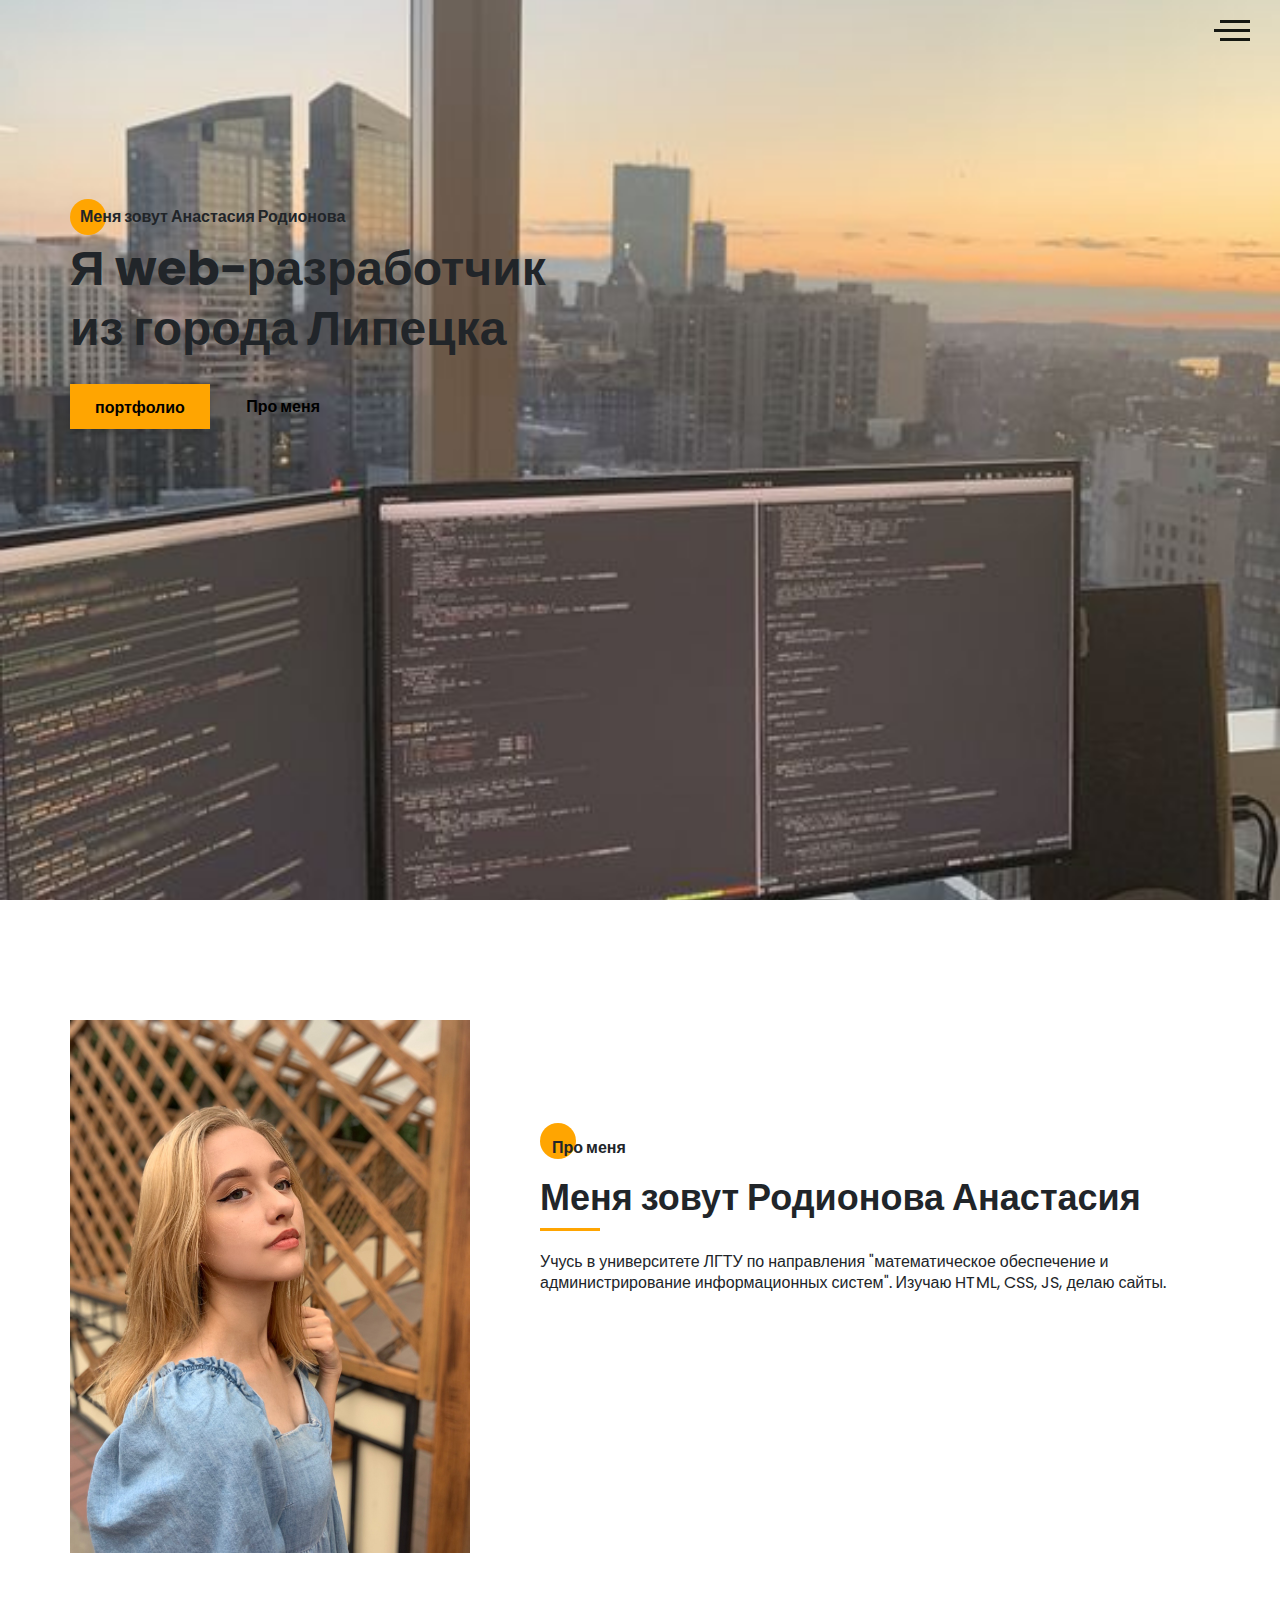
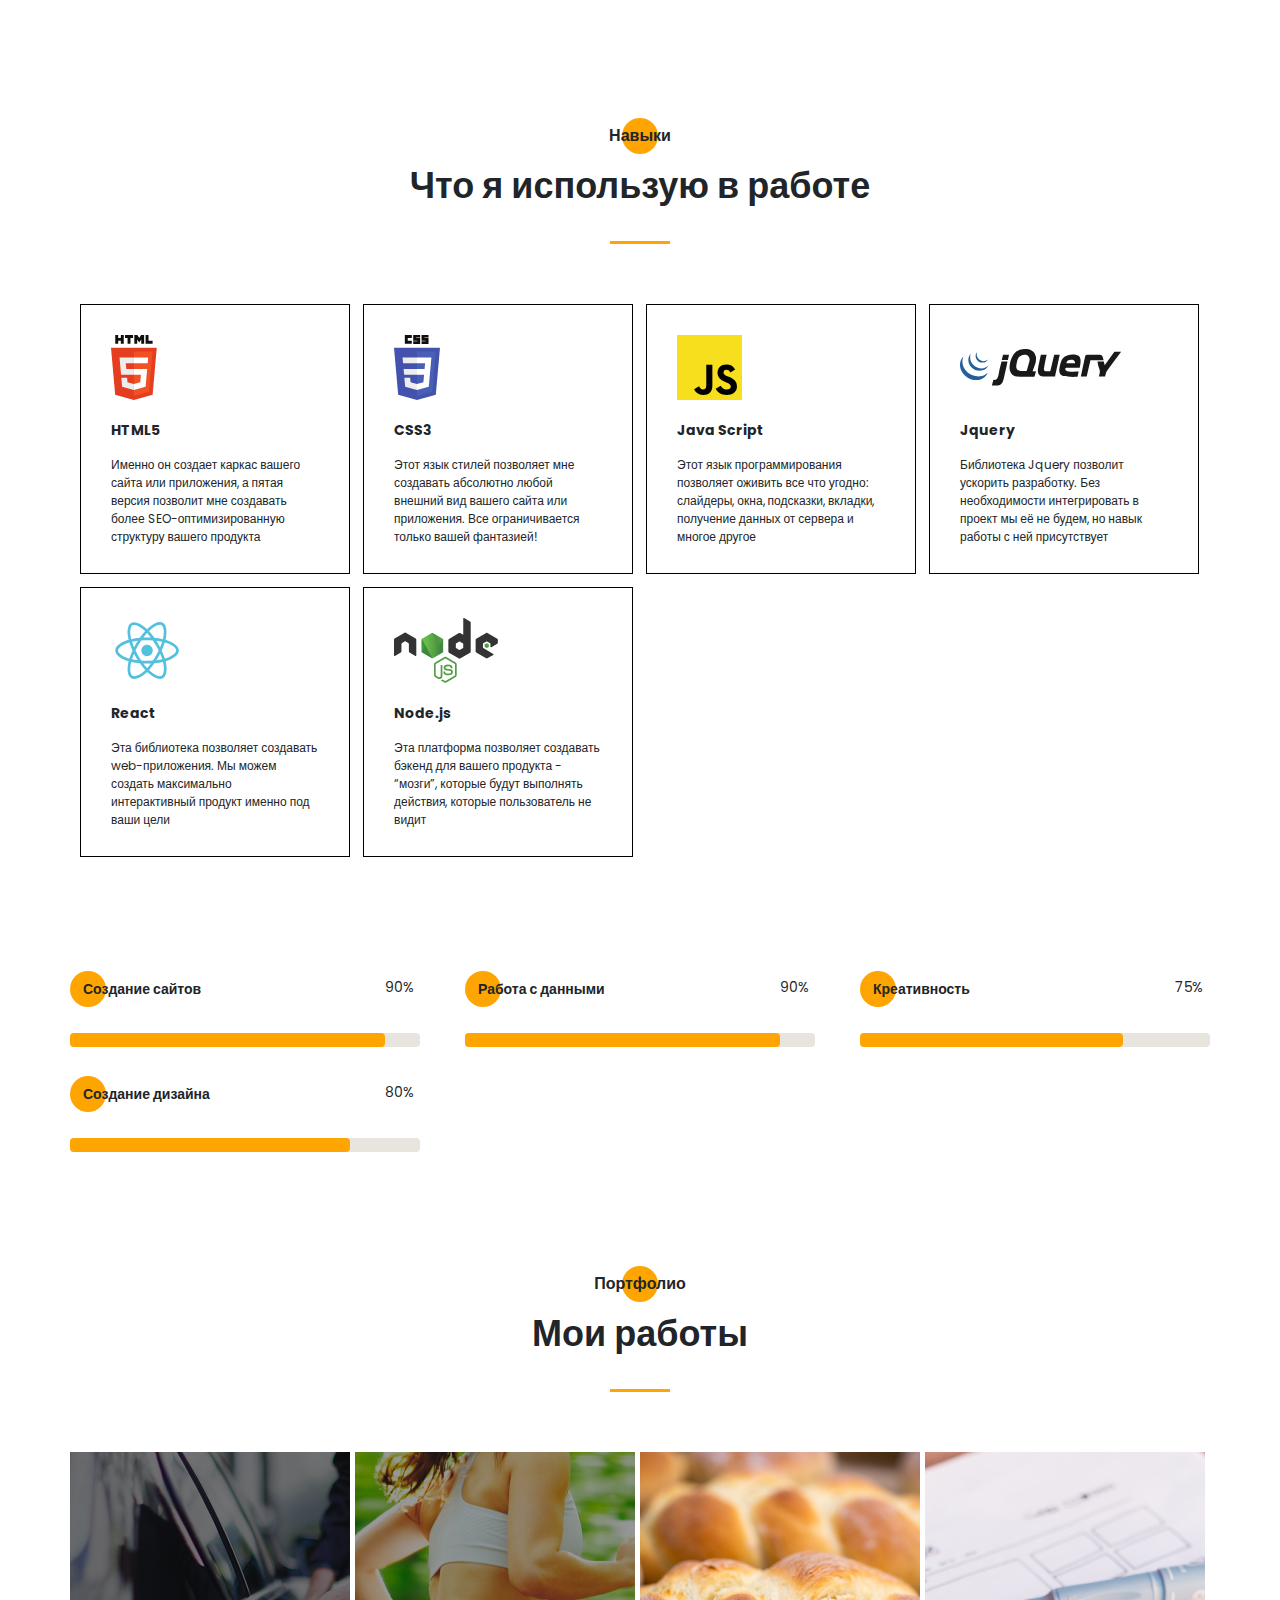
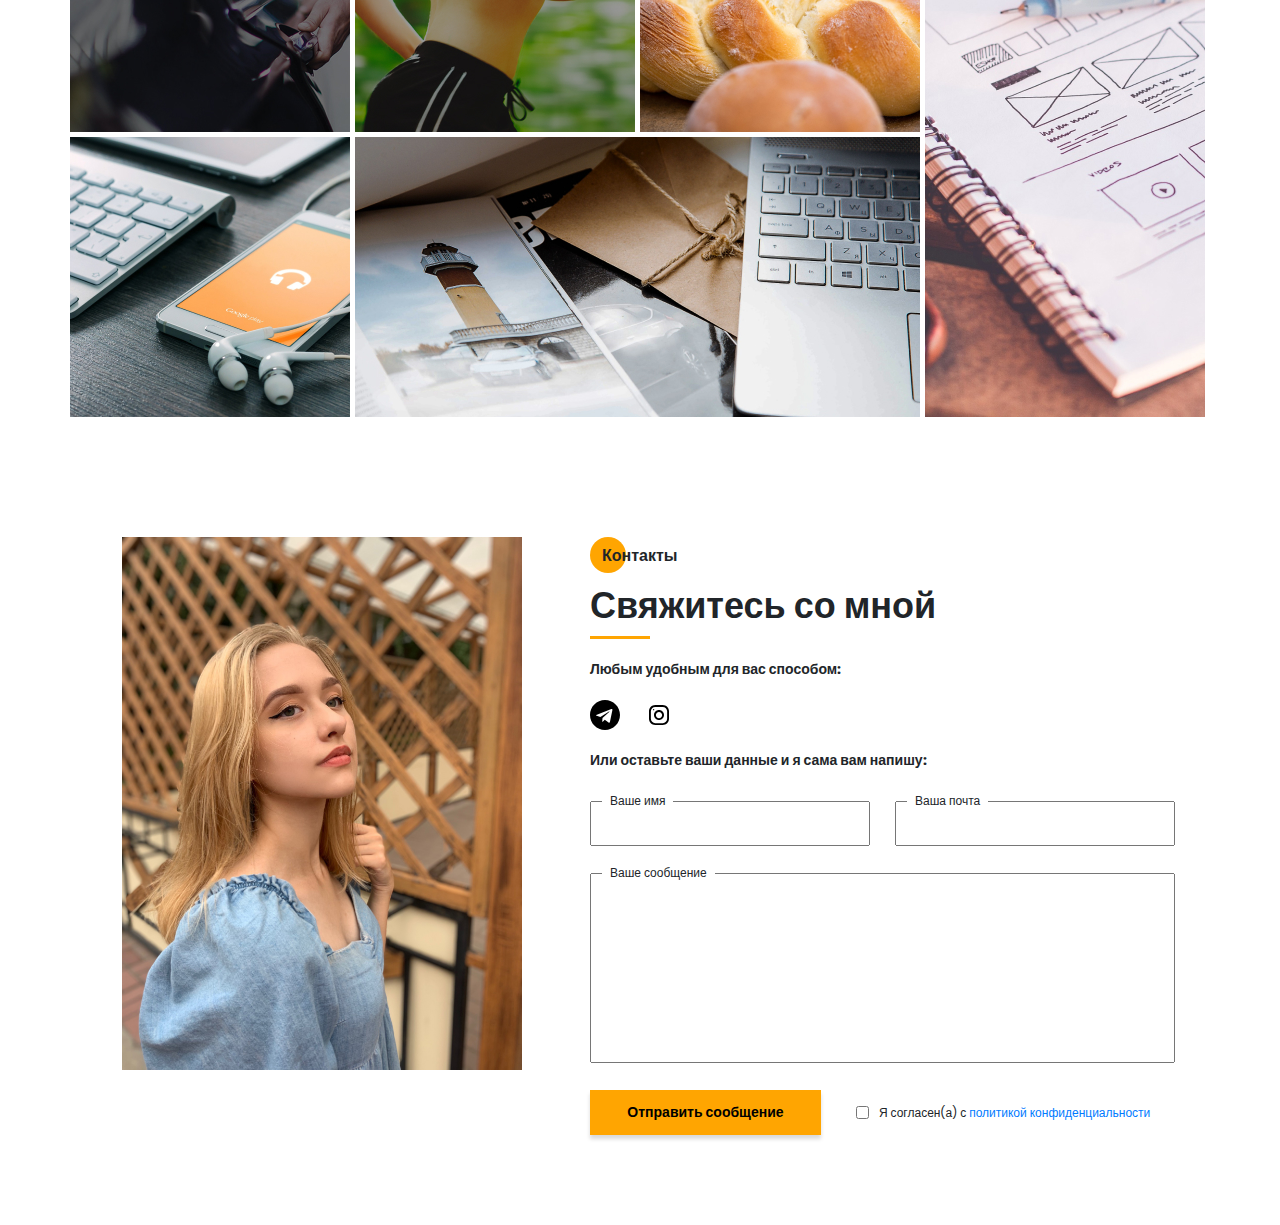
<file: src/index.html>
<!DOCTYPE html>
<html lang="ru">
<head>
    <meta charset="UTF-8">
    <meta name="viewport" content="width=device-width, initial-scale=1.0">
    <meta http-equiv="X-UA-Compatible" content="ie=edge">
    <title>Portfolio</title>
    <meta name="title" content="Мое портфолио">
    <meta name="description" content="Здесь вы сможете ознакомиться с моими работами и узнать больше обо мне">

    <!-- Open Graph / Facebook -->
    <meta property="og:type" content="website">
    <meta property="og:url" content="https://metatags.io/">
    <meta property="og:title" content="Мое портфолио">
    <meta property="og:description" content="Здесь вы сможете ознакомиться с моими работами и узнать больше обо мне">
    <meta property="og:image" content="https://metatags.io/assets/meta-tags-16a33a6a8531e519cc0936fbba0ad904e52d35f34a46c97a2c9f6f7dd7d336f2.png">

    <!-- Twitter -->
    <meta property="twitter:card" content="summary_large_image">
    <meta property="twitter:url" content="https://metatags.io/">
    <meta property="twitter:title" content="Мое портфолио">
    <meta property="twitter:description" content="Здесь вы сможете ознакомиться с моими работами и узнать больше обо мне">
    <meta property="twitter:image" content="https://metatags.io/assets/meta-tags-16a33a6a8531e519cc0936fbba0ad904e52d35f34a46c97a2c9f6f7dd7d336f2.png">

    <!-- Favicon  -->
    <link rel="apple-touch-icon" sizes="57x57" href="icons/favicon//apple-icon-57x57.png">
    <link rel="apple-touch-icon" sizes="60x60" href="icons/favicon//apple-icon-60x60.png">
    <link rel="apple-touch-icon" sizes="72x72" href="icons/favicon//apple-icon-72x72.png">
    <link rel="apple-touch-icon" sizes="76x76" href="icons/favicon//apple-icon-76x76.png">
    <link rel="apple-touch-icon" sizes="114x114" href="icons/favicon//apple-icon-114x114.png">
    <link rel="apple-touch-icon" sizes="120x120" href="icons/favicon//apple-icon-120x120.png">
    <link rel="apple-touch-icon" sizes="144x144" href="icons/favicon//apple-icon-144x144.png">
    <link rel="apple-touch-icon" sizes="152x152" href="icons/favicon//apple-icon-152x152.png">
    <link rel="apple-touch-icon" sizes="180x180" href="icons/favicon//apple-icon-180x180.png">
    <link rel="icon" type="image/png" sizes="192x192"  href="icons/favicon//android-icon-192x192.png">
    <link rel="icon" type="image/png" sizes="32x32" href="icons/favicon//favicon-32x32.png">
    <link rel="icon" type="image/png" sizes="96x96" href="icons/favicon//favicon-96x96.png">
    <link rel="icon" type="image/png" sizes="16x16" href="icons/favicon//favicon-16x16.png">
    <link rel="manifest" href="icons/favicon//manifest.json">
    <meta name="msapplication-TileColor" content="#ffffff">
    <meta name="msapplication-TileImage" content="icons/favicon//ms-icon-144x144.png">
    <meta name="theme-color" content="#ffffff">

    <link rel="stylesheet" href="css/style.min.css">
</head>
<body>
    <aside class="sidepanel">
        <!-- <a href="#" class="sidepanel__link">
            <svg width="20" height="20" viewBox="0 0 20 20" fill="none" xmlns="http://www.w3.org/2000/svg">
                <path d="M-7.46167e-07 2.92969L-1.28061e-07 17.0703C-5.74539e-08 18.6856 1.31439 20 2.92969 20L17.0703 20C18.6856 20 20 18.6856 20 17.0703L20 11.1719L12.9297 11.1719L12.9297 13.5156L9.41406 13.5156L9.41406 11.1719L7.03125 11.1719C5.09262 11.1719 3.51562 9.59488 3.51562 7.65625L3.51562 4.10156L7.03125 4.10156L7.03125 7.65625L9.41406 7.65625L9.41406 4.10156L12.9297 4.6875L12.9297 7.65625L20 7.65625L20 2.92969C20 1.31439 18.6856 -8.16774e-07 17.0703 -7.46167e-07L2.92969 -1.28061e-07C1.31439 -5.74539e-08 -8.16774e-07 1.31439 -7.46167e-07 2.92969Z" fill="black"/>
            </svg>
        </a> -->
        <a href="#" class="sidepanel__link">
            <svg width="20" height="20" viewBox="0 0 20 20" fill="none" xmlns="http://www.w3.org/2000/svg">
                <path d="M-6.01032e-07 6.25L-2.73196e-07 13.75C-1.22337e-07 17.2012 2.79875 20 6.25 20L13.75 20C17.2013 20 20 17.2012 20 13.75L20 6.25C20 2.79875 17.2012 -7.51891e-07 13.75 -6.01032e-07L6.25 -2.73196e-07C2.79875 -1.22337e-07 -7.51891e-07 2.79875 -6.01032e-07 6.25ZM13.75 1.875C16.1625 1.875 18.125 3.8375 18.125 6.25L18.125 13.75C18.125 16.1625 16.1625 18.125 13.75 18.125L6.25 18.125C3.8375 18.125 1.875 16.1625 1.875 13.75L1.875 6.25C1.875 3.8375 3.8375 1.875 6.25 1.875L13.75 1.875Z" fill="black"/>
                <path d="M5 10C5 12.7612 7.23875 15 10 15C12.7613 15 15 12.7612 15 10C15 7.23875 12.7612 5 10 5C7.23875 5 5 7.23875 5 10ZM13.125 10C13.125 11.7225 11.7225 13.125 10 13.125C8.27625 13.125 6.875 11.7225 6.875 10C6.875 8.2775 8.27625 6.875 10 6.875C11.7225 6.875 13.125 8.2775 13.125 10Z" fill="black"/>
                <path d="M5.29123 4.625C5.29123 4.25704 4.99295 3.95875 4.62499 3.95875C4.25703 3.95875 3.95874 4.25704 3.95874 4.625C3.95874 4.99296 4.25703 5.29125 4.62499 5.29125C4.99295 5.29125 5.29123 4.99296 5.29123 4.625Z" fill="black"/>
            </svg>
        </a>
        <a href="#" class="sidepanel__link">
            <svg width="19" height="20" viewBox="0 0 19 20" fill="none" xmlns="http://www.w3.org/2000/svg">
                <path d="M-4.37114e-07 9.99951C-1.95608e-07 15.5245 4.36167 19.9995 9.74107 19.9995C14.0457 19.9995 17.6962 17.1345 18.9832 13.162C19.0749 12.662 18.7734 12.4787 18.5148 12.4787C18.2835 12.4787 17.6706 12.487 16.8585 12.4912C17.4459 15.2728 15.5517 15.8595 15.5517 15.8595C14.4274 16.3145 14.1267 16.972 14.1267 16.972C13.5228 17.8778 13.5352 16.902 13.5352 16.902C13.603 15.8978 14.5389 15.3703 14.5389 15.3703C16.0283 14.4787 15.5979 13.0295 15.3493 12.4578C14.719 12.3678 14.2903 12.1103 14.0466 11.8245C13.8029 14.0453 12.9652 16.3795 9.23304 16.3795C8.16988 16.3795 7.30085 15.992 6.61933 15.3503C6.37316 15.4628 5.3827 15.8003 4.04116 15.2628C4.04116 15.2628 3.78012 14.4253 5.03988 12.5128C4.82345 11.7128 4.71606 10.8628 4.7111 10.0128C4.71606 9.16284 4.82345 8.31285 5.03988 7.51284C3.78012 5.61285 4.04116 4.77535 4.04116 4.77535C5.3827 4.23785 6.37316 4.57534 6.61933 4.67535C7.30085 4.03785 8.16988 3.65035 9.23304 3.65035C12.9752 3.65035 13.7987 5.98784 14.0383 8.21284C14.3307 7.86284 14.928 7.53784 15.8408 7.53784C17.1444 7.53784 18.1918 7.55034 18.5082 7.55034C18.7635 7.55034 19.0683 7.37534 18.9708 6.86284C17.692 2.86201 14.0391 -0.000488895 9.74107 -0.000488707C4.36167 -0.000488472 -6.7851e-07 4.47701 -4.37114e-07 9.99951Z" fill="#212121"/>
            </svg>
        </a>
        <div class="sidepanel__divider"></div>
        <div class="sidepanel__text"><span>Социальные сети</span></div>
    </aside>

    <div class="menu">
        <div class="menu__block">
            <div class="menu__close">
                <svg width="29" height="30" viewBox="0 0 29 30" fill="none" xmlns="http://www.w3.org/2000/svg">
                    <path d="M17.1568 14.5231L28.4489 3.23075C29.1837 2.49623 29.1837 1.30861 28.4489 0.574085C27.7144 -0.160437 26.5267 -0.160437 25.7922 0.574085L14.4998 11.8665L3.20781 0.574085C2.47295 -0.160437 1.28567 -0.160437 0.551149 0.574085C-0.183716 1.30861 -0.183716 2.49623 0.551149 3.23075L11.8432 14.5231L0.551149 25.8155C-0.183716 26.55 -0.183716 27.7376 0.551149 28.4721C0.917206 28.8385 1.39852 29.0226 1.87948 29.0226C2.36045 29.0226 2.84141 28.8385 3.20781 28.4721L14.4998 17.1798L25.7922 28.4721C26.1586 28.8385 26.6396 29.0226 27.1205 29.0226C27.6015 29.0226 28.0825 28.8385 28.4489 28.4721C29.1837 27.7376 29.1837 26.55 28.4489 25.8155L17.1568 14.5231Z" fill="black"/>
                </svg>
            </div>

            <nav>
                <ul class="menu__list">
                    <li class="menu__link"><a href="#about">Про меня</a></li>
                    <li class="menu__link"><a href="#skills">Мои навыки</a></li>
                    <li class="menu__link"><a href="#portfolio">Мои работы</a></li>
                    <li class="menu__link"><a href="#contacts">Контакты</a></li>
                </ul>
            </nav>

            <div class="menu__social">
                <a href="#">
                    <svg width="20" height="19" viewBox="0 0 20 19" fill="none" xmlns="http://www.w3.org/2000/svg">
                        <path d="M10 0C4.475 0 0 4.36167 0 9.74107C0 14.0457 2.865 17.6962 6.8375 18.9832C7.3375 19.0749 7.52083 18.7734 7.52083 18.5148C7.52083 18.2835 7.5125 17.6706 7.50833 16.8585C4.72667 17.4459 4.14 15.5517 4.14 15.5517C3.685 14.4274 3.0275 14.1267 3.0275 14.1267C2.12167 13.5228 3.0975 13.5352 3.0975 13.5352C4.10167 13.603 4.62917 14.5389 4.62917 14.5389C5.52083 16.0283 6.97 15.5979 7.54167 15.3493C7.63167 14.719 7.88917 14.2903 8.175 14.0466C5.95417 13.8029 3.62 12.9652 3.62 9.23304C3.62 8.16988 4.0075 7.30085 4.64917 6.61934C4.53667 6.37317 4.19917 5.3827 4.73667 4.04116C4.73667 4.04116 5.57417 3.78012 7.48667 5.03988C8.28667 4.82345 9.13667 4.71606 9.98667 4.7111C10.8367 4.71606 11.6867 4.82345 12.4867 5.03988C14.3867 3.78012 15.2242 4.04116 15.2242 4.04116C15.7617 5.3827 15.4242 6.37317 15.3242 6.61934C15.9617 7.30085 16.3492 8.16988 16.3492 9.23304C16.3492 12.9752 14.0117 13.7987 11.7867 14.0383C12.1367 14.3307 12.4617 14.928 12.4617 15.8408C12.4617 17.1444 12.4492 18.1918 12.4492 18.5082C12.4492 18.7635 12.6242 19.0683 13.1367 18.9708C17.1375 17.692 20 14.0391 20 9.74107C20 4.36167 15.5225 0 10 0Z" fill="#212121"/>
                    </svg>                        
                </a>
                <a href="#">
                    <svg width="20" height="20" viewBox="0 0 20 20" fill="none" xmlns="http://www.w3.org/2000/svg">
                        <path d="M13.7495 0L6.24951 0C2.79826 0 -0.000488281 2.79875 -0.000488281 6.25L-0.000488281 13.75C-0.000488281 17.2013 2.79826 20 6.24951 20L13.7495 20C17.2008 20 19.9995 17.2013 19.9995 13.75L19.9995 6.25C19.9995 2.79875 17.2008 0 13.7495 0ZM18.1245 13.75C18.1245 16.1625 16.162 18.125 13.7495 18.125L6.24951 18.125C3.83701 18.125 1.87451 16.1625 1.87451 13.75L1.87451 6.25C1.87451 3.8375 3.83701 1.875 6.24951 1.875L13.7495 1.875C16.162 1.875 18.1245 3.8375 18.1245 6.25L18.1245 13.75Z" fill="black"/>
                        <path d="M9.99951 5C7.23826 5 4.99951 7.23875 4.99951 10C4.99951 12.7613 7.23826 15 9.99951 15C12.7608 15 14.9995 12.7613 14.9995 10C14.9995 7.23875 12.7608 5 9.99951 5ZM9.99951 13.125C8.27701 13.125 6.87451 11.7225 6.87451 10C6.87451 8.27625 8.27701 6.875 9.99951 6.875C11.722 6.875 13.1245 8.27625 13.1245 10C13.1245 11.7225 11.722 13.125 9.99951 13.125Z" fill="black"/>
                        <path d="M15.3745 5.29123C15.7425 5.29123 16.0408 4.99295 16.0408 4.62499C16.0408 4.25703 15.7425 3.95874 15.3745 3.95874C15.0065 3.95874 14.7083 4.25703 14.7083 4.62499C14.7083 4.99295 15.0065 5.29123 15.3745 5.29123Z" fill="black"/>
                    </svg>
                </a>
                <!-- <a href="#">
                    <svg width="20" height="20" viewBox="0 0 20 20" fill="none" xmlns="http://www.w3.org/2000/svg">
                        <path d="M17.0698 0L2.9292 0C1.3139 0 -0.000488281 1.31439 -0.000488281 2.92969L-0.000488281 17.0703C-0.000488281 18.6856 1.3139 20 2.9292 20L8.82764 20L8.82764 12.9297L6.48389 12.9297L6.48389 9.41406L8.82764 9.41406L8.82764 7.03125C8.82764 5.09262 10.4046 3.51563 12.3433 3.51563L15.8979 3.51563L15.8979 7.03125L12.3433 7.03125L12.3433 9.41406L15.8979 9.41406L15.312 12.9297L12.3433 12.9297L12.3433 20L17.0698 20C18.6851 20 19.9995 18.6856 19.9995 17.0703L19.9995 2.92969C19.9995 1.31439 18.6851 0 17.0698 0Z" fill="black"/>
                    </svg>
                </a> -->
            </div>
        </div>
        <div class="menu__overlay"></div>
    </div>

    <section class="promo">
        <div class="hamburger">
            <span></span>
            <span class="long"></span>
            <span></span>
        </div>
        <div class="container">
            <div class="title title_fz16 promo__subtitle">Меня зовут Анастасия Родионова</div>
            <h1 class="title title_fz48 promo__title">Я web-разработчик из города Липецка</h1>
            <div class="promo__btns">
                <a href="#portfolio" class="promo__link btn">портфолио</a>
                <a href="#about" class="promo__link">Про меня</a>
            </div>
        </div>
    </section>

    <section class="about" id="about">
        <div class="container">
            <div class="about__wrapper"> 
                <div class="about__photo">
                    <picture>
                        <source media="(max-width:768px)" srcset="img/foto.jpg">
                        <source media="(min-width:769px)" srcset="img/foto.jpg">
                        <img src="img/foto.jpg" alt="test">
                    </picture>
                    <!-- <img src="img/main_photo.jpg" alt="photo"> -->
                </div>
                <div class="about__descr">
                    <h2 class="title title_fz16 about__title">Про меня</h2>
                    <div class="title title_fz36 about__subtitle">Меня зовут Родионова Анастасия</div>
                    <div class="divider"></div>
                    <p class="about__text"> Учусь в университете ЛГТУ по направления "математическое обеспечение и администрирование информационных систем". Изучаю HTML, CSS, JS, делаю сайты.</p>
                </div>
            </div>
        </div>
    </section>


    <section class="skills" id="skills">
        <div class="container">
            <h2 class="title title_fz16 skills__title">Навыки</h2>
            <div class="title title_fz36 skills__subtitle">Что я использую в работе</div>
            <div class="divider"></div>

            <div class="skills__items">
                <div class="skills__item">
                    <div class="skills__item-img">
                        <img src="icons/skills/html5.svg" alt="html5">
                    </div>
                    <h3 class="title title_fz14">HTML5</h3>
                    <p>Именно он создает каркас вашего сайта или приложения, а пятая версия позволит мне создавать более SEO-оптимизированную структуру вашего продукта</p>
                </div>
                <div class="skills__item">
                    <div class="skills__item-img">
                        <img src="icons/skills/css3.svg" alt="css3">
                    </div>
                    <h3 class="title title_fz14">CSS3</h3>
                    <p>Этот язык стилей позволяет мне создавать абсолютно любой внешний вид вашего сайта или приложения. Все ограничивается только вашей фантазией!</p>
                </div>
                <div class="skills__item">
                    <div class="skills__item-img">
                        <img src="icons/skills/js.svg" alt="java script">
                    </div>
                    <h3 class="title title_fz14">Java Script</h3>
                    <p>Этот язык программирования позволяет оживить все что угодно: слайдеры, окна, подсказки, вкладки, получение данных от сервера и многое другое</p>
                </div>
                <div class="skills__item">
                    <div class="skills__item-img">
                        <img src="icons/skills/jquery.svg" alt="Jquery">
                    </div>
                    <h3 class="title title_fz14">Jquery</h3>
                    <p>Библиотека Jquery позволит ускорить разработку. Без необходимости интегрировать в проект мы её не будем, но навык работы с ней присутствует</p>
                </div>
                <div class="skills__item">
                    <div class="skills__item-img">
                        <img src="icons/skills/react.svg" alt="React">
                    </div>
                    <h3 class="title title_fz14">React</h3>
                    <p>Эта библиотека позволяет создавать web-приложения. Мы можем создать максимально интерактивный продукт именно под ваши цели</p>
                </div>
                <div class="skills__item">
                    <div class="skills__item-img">
                        <img src="icons/skills/node.js.svg" alt="Node.js">
                    </div>
                    <h3 class="title title_fz14">Node.js</h3>
                    <p>Эта платформа позволяет создавать бэкенд для вашего продукта - “мозги”, которые будут выполнять действия, которые пользователь не видит</p>
                </div>
            </div>

            <div class="skills__ratings">
                <div class="skills__ratings-item">
                    <div class="title title_fz14 skills__ratings-title">Создание сайтов</div>
                    <div class="skills__ratings-counter">90%</div>
                    <div class="skills__ratings-line">
                        <span></span>
                    </div>
                </div>
                <div class="skills__ratings-item">
                    <div class="title title_fz14 skills__ratings-title">Работа с данными</div>
                    <div class="skills__ratings-counter">90%</div>
                    <div class="skills__ratings-line">
                        <span></span>
                    </div>
                </div>
                <div class="skills__ratings-item">
                    <div class="title title_fz14 skills__ratings-title">Креативность</div>
                    <div class="skills__ratings-counter">75%</div>
                    <div class="skills__ratings-line">
                        <span></span>
                    </div>
                </div>
                <div class="skills__ratings-item">
                    <div class="title title_fz14 skills__ratings-title">Создание дизайна</div>
                    <div class="skills__ratings-counter">80%</div>
                    <div class="skills__ratings-line">
                        <span></span>
                    </div>
                </div>
            </div>
        </div>
    </section>

    <section class="portfolio" id="portfolio">
        <div class="container">
            <h2 class="title title_fz16 title__section-title">Портфолио</h2>
            <div class="title title_fz36 title__section-subtitle">Мои работы</div>
            <div class="divider"></div>

            <div class="portfolio__wrapper">
                <a href="#" class="portfolio__item">
                    <img src="img/works/uber.jpg" alt="uber">
                </a>
                <a href="#" class="portfolio__item">
                    <img src="img/works/pulse.jpg" alt="pulse">
                </a>
                <a href="#" class="portfolio__item">
                    <img src="img/works/bread.jpg" alt="test">
                </a>
                <a href="#" class="portfolio__item vertical">
                    <picture>
                        <source media="(max-width:1200px)" srcset="img/works/plans-min.png">
                        <source media="(min-width:1201px)" srcset="img/works/plans.jpg">
                        <img src="img/works/plans.jpg" alt="test">
                    </picture>
                    <!-- <img src="img/works/plans.jpg" alt="test"> -->
                </a>
                <a href="#" class="portfolio__item">
                    <img src="img/works/ipad.jpg" alt="test">
                </a>
                <a href="#" class="portfolio__item horizonal">
                    <picture>
                        <source media="(max-width:1200px)" srcset="img/works/mac-min.png">
                        <source media="(min-width:1201px)" srcset="img/works/mac.jpg">
                        <img src="img/works/mac.jpg" alt="test">
                    </picture>
                    <!-- <img src="img/works/mac.jpg" alt="test"> -->
                </a>
            </div>
        </div>
    </section>

    <!-- <section class="price">
        <div class="container">
            <h2 class="title title_fz16 title__section-title">Прайс-лист</h2>
            <div class="divider"></div>
    
            <div class="price__wrapper">
                <div class="price__item">
                    <div class="price__type">Landing-page</div>
                    <div class="price__count">от 8000 руб.</div>
                    <div class="price__descr">
                        Одностраничный сайт для презентации услуг/товаров/...
                    </div>
                </div>
                <div class="price__item">
                    <div class="price__type">Web-приложение</div>
                    <div class="price__count">от 28000 руб.</div>
                    <div class="price__descr">
                        Приложение внутри браузера для лучшего комфорта
                    </div>
                </div>
                <div class="price__item">
                    <div class="price__type">Корпоративный сайт</div>
                    <div class="price__count">от 20000 руб.</div>
                    <div class="price__descr">
                        Сайт для вашего бизнеса или компании
                    </div>
                </div>
                <div class="price__item">
                    <div class="price__type">Android/IOS Приложение</div>
                    <div class="price__count">от 25000 руб.</div>
                    <div class="price__descr">
                        Приложение для смартфона любой ОС
                    </div>
                </div>
                <div class="price__item">
                    <div class="price__type">Интернет-магазин</div>
                    <div class="price__count">от 30000 руб.</div>
                    <div class="price__descr">
                        Инструмент для ваших продаж в сети
                    </div>
                </div>
                <div class="price__item">
                    <div class="price__type">Дизайн</div>
                    <div class="price__count">Индивидуально</div>
                    <div class="price__descr">
                        Создам дизайн для вашего сайта/приложения...
                    </div>
                </div>
            </div>
        </div>
    </section> -->

    <section class="contacts" id="contacts">
        <div class="container">
            <div class="contacts__wrapper">
                <div class="contacts__photo">
                    <img src="img/foto.jpg" alt="photo">
                </div>
                <div class="contacts__descr">
                    <h2 class="title title_fz16 contacts__title">Контакты</h2>
                    <div class="title title_fz36 contacts__subtitle">Свяжитесь со мной</div>
                    <div class="divider"></div>

                    <div class="title title_fz14 contacts__text">
                        Любым удобным для вас способом:
                    </div>
                    <div class="contacts__social">
                        <!-- <a href="#" class="contacts__link">
                            <svg width="20" height="20" viewBox="0 0 20 20" fill="none" xmlns="http://www.w3.org/2000/svg">
                                <path d="M17.0698 0L2.9292 0C1.3139 0 -0.000488281 1.31439 -0.000488281 2.92969L-0.000488281 17.0703C-0.000488281 18.6856 1.3139 20 2.9292 20L8.82764 20L8.82764 12.9297L6.48389 12.9297L6.48389 9.41406L8.82764 9.41406L8.82764 7.03125C8.82764 5.09262 10.4046 3.51563 12.3433 3.51563L15.8979 3.51563L15.8979 7.03125L12.3433 7.03125L12.3433 9.41406L15.8979 9.41406L15.312 12.9297L12.3433 12.9297L12.3433 20L17.0698 20C18.6851 20 19.9995 18.6856 19.9995 17.0703L19.9995 2.92969C19.9995 1.31439 18.6851 0 17.0698 0Z" fill="black"/>
                            </svg>
                        </a> -->
                        <a href="#" class="contacts__link">
                            <img src="icons/social/telegram.svg" alt="telegram">
                        </a>
                        <a href="#" class="contacts__link">
                            <img src="icons/social/instagram.svg" alt="instagram">
                        </a>
                    </div>
                    <div class="title title_fz14 contacts__text">
                        Или оставьте ваши данные и я сама вам напишу:
                    </div>

                    <form action="#" class="contacts__form">
                        <div class="contacts__input">
                            <input required name="name" id="name" type="text">
                            <label for="name">Ваше имя</label>
                        </div>
                        <div class="contacts__input">
                            <input required name="email" id="email" type="email">
                            <label for="email">Ваша почта</label>
                        </div>

                        <div class="contacts__textarea">
                            <textarea name="text" id="text"></textarea>
                            <label for="text">Ваше сообщение</label>
                        </div>
                        <div class="contacts__triggers">
                            <button class="contacts__btn btn">Отправить сообщение</button>
                            <div class="contacts__policy">
                                <input required type="checkbox">
                                <span>Я согласен(а) с <a href="/policy.html">политикой конфиденциальности</a></span>
                            </div>
                        </div>
                    </form>
                </div>
            </div>
        </div>
    </section>

    <script src="js/script.js"></script>
</body>
</html>
</file>
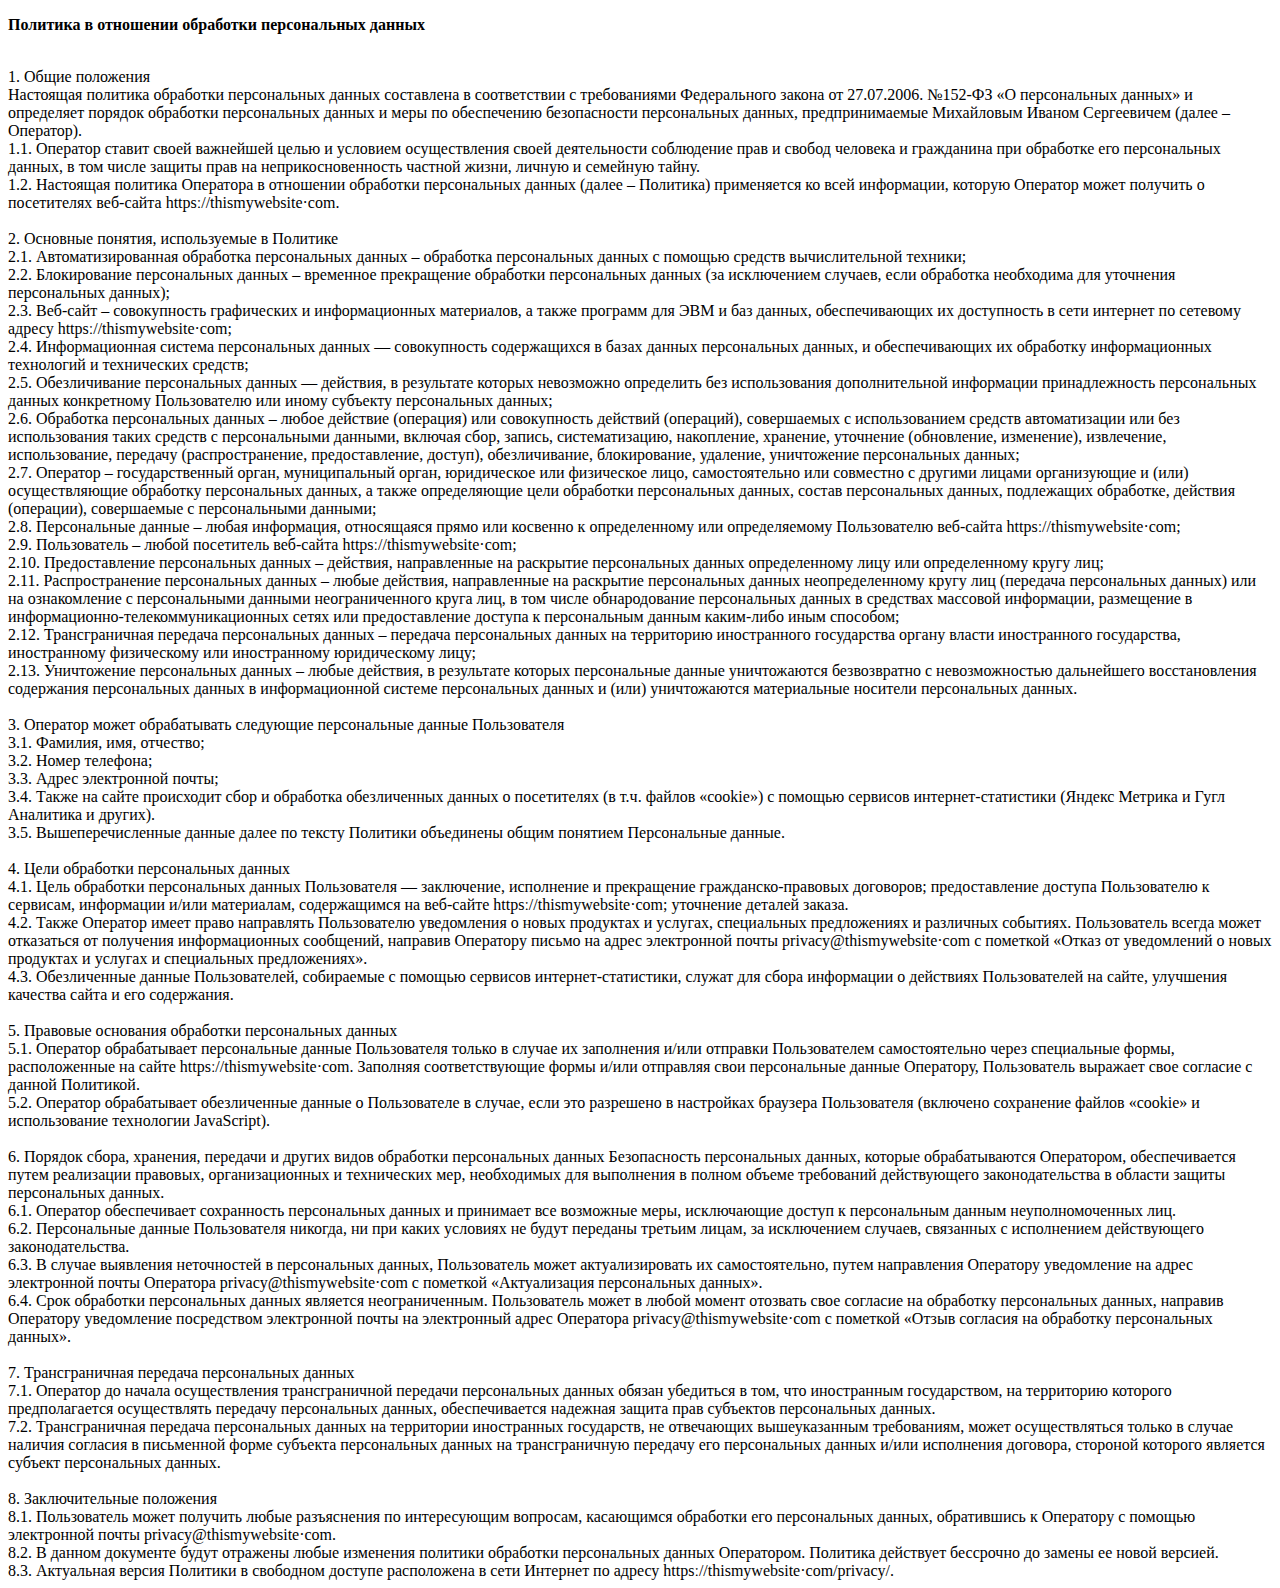
<file: src/policy.html>
<!DOCTYPE html>
<html lang="en">
<head>
    <meta charset="UTF-8">
    <meta name="viewport" content="width=device-width, initial-scale=1.0">
    <title>Policy</title>
</head>
<body>
    <p style="font-weight: bold">Политика в отношении обработки персональных данных</p>
    <br>
    1. Общие положения
    <br>
    Настоящая политика обработки персональных данных составлена в соответствии с требованиями Федерального закона от 27.07.2006. №152-ФЗ «О персональных данных» и определяет порядок обработки персональных данных и меры по обеспечению безопасности персональных данных, предпринимаемые Михайловым Иваном Сергеевичем (далее – Оператор).
    <br>
    1.1. Оператор ставит своей важнейшей целью и условием осуществления своей деятельности соблюдение прав и свобод человека и гражданина при обработке его персональных данных, в том числе защиты прав на неприкосновенность частной жизни, личную и семейную тайну.
    <br>
    1.2. Настоящая политика Оператора в отношении обработки персональных данных (далее – Политика) применяется ко всей информации, которую Оператор может получить о посетителях веб-сайта httpsː//thismywebsite·com.
    <br>
    <br>
    2. Основные понятия, используемые в Политике
    <br>
    2.1. Автоматизированная обработка персональных данных – обработка персональных данных с помощью средств вычислительной техники;
    <br>
    2.2. Блокирование персональных данных – временное прекращение обработки персональных данных (за исключением случаев, если обработка необходима для уточнения персональных данных);
    <br>
    2.3. Веб-сайт – совокупность графических и информационных материалов, а также программ для ЭВМ и баз данных, обеспечивающих их доступность в сети интернет по сетевому адресу httpsː//thismywebsite·com;
    <br>
    2.4. Информационная система персональных данных — совокупность содержащихся в базах данных персональных данных, и обеспечивающих их обработку информационных технологий и технических средств;
    <br>
    2.5. Обезличивание персональных данных — действия, в результате которых невозможно определить без использования дополнительной информации принадлежность персональных данных конкретному Пользователю или иному субъекту персональных данных;
    <br>
    2.6. Обработка персональных данных – любое действие (операция) или совокупность действий (операций), совершаемых с использованием средств автоматизации или без использования таких средств с персональными данными, включая сбор, запись, систематизацию, накопление, хранение, уточнение (обновление, изменение), извлечение, использование, передачу (распространение, предоставление, доступ), обезличивание, блокирование, удаление, уничтожение персональных данных;
    <br>
    2.7. Оператор – государственный орган, муниципальный орган, юридическое или физическое лицо, самостоятельно или совместно с другими лицами организующие и (или) осуществляющие обработку персональных данных, а также определяющие цели обработки персональных данных, состав персональных данных, подлежащих обработке, действия (операции), совершаемые с персональными данными;
    <br>
    2.8. Персональные данные – любая информация, относящаяся прямо или косвенно к определенному или определяемому Пользователю веб-сайта httpsː//thismywebsite·com;
    <br>
    2.9. Пользователь – любой посетитель веб-сайта httpsː//thismywebsite·com;
    <br>
    2.10. Предоставление персональных данных – действия, направленные на раскрытие персональных данных определенному лицу или определенному кругу лиц;
    <br>
    2.11. Распространение персональных данных – любые действия, направленные на раскрытие персональных данных неопределенному кругу лиц (передача персональных данных) или на ознакомление с персональными данными неограниченного круга лиц, в том числе обнародование персональных данных в средствах массовой информации, размещение в информационно-телекоммуникационных сетях или предоставление доступа к персональным данным каким-либо иным способом;
    <br>
    2.12. Трансграничная передача персональных данных – передача персональных данных на территорию иностранного государства органу власти иностранного государства, иностранному физическому или иностранному юридическому лицу;
    <br>
    2.13. Уничтожение персональных данных – любые действия, в результате которых персональные данные уничтожаются безвозвратно с невозможностью дальнейшего восстановления содержания персональных данных в информационной системе персональных данных и (или) уничтожаются материальные носители персональных данных.
    <br><br>
    3. Оператор может обрабатывать следующие персональные данные Пользователя
    <br>
    3.1. Фамилия, имя, отчество;
    <br>
    3.2. Номер телефона;
    <br>
    3.3. Адрес электронной почты;
    <br>
    3.4. Также на сайте происходит сбор и обработка обезличенных данных о посетителях (в т.ч. файлов «cookie») с помощью сервисов интернет-статистики (Яндекс Метрика и Гугл Аналитика и других).
    <br>
    3.5. Вышеперечисленные данные далее по тексту Политики объединены общим понятием Персональные данные.
    <br><br>
    4. Цели обработки персональных данных
    <br>
    4.1. Цель обработки персональных данных Пользователя — заключение, исполнение и прекращение гражданско-правовых договоров; предоставление доступа Пользователю к сервисам, информации и/или материалам, содержащимся на веб-сайте httpsː//thismywebsite·com; уточнение деталей заказа.
    <br>
    4.2. Также Оператор имеет право направлять Пользователю уведомления о новых продуктах и услугах, специальных предложениях и различных событиях. Пользователь всегда может отказаться от получения информационных сообщений, направив Оператору письмо на адрес электронной почты privacy@thismywebsite·com с пометкой «Отказ от уведомлений о новых продуктах и услугах и специальных предложениях».
    <br>
    4.3. Обезличенные данные Пользователей, собираемые с помощью сервисов интернет-статистики, служат для сбора информации о действиях Пользователей на сайте, улучшения качества сайта и его содержания.
    <br><br>
    5. Правовые основания обработки персональных данных
    <br>
    5.1. Оператор обрабатывает персональные данные Пользователя только в случае их заполнения и/или отправки Пользователем самостоятельно через специальные формы, расположенные на сайте httpsː//thismywebsite·com. Заполняя соответствующие формы и/или отправляя свои персональные данные Оператору, Пользователь выражает свое согласие с данной Политикой.
    <br>
    5.2. Оператор обрабатывает обезличенные данные о Пользователе в случае, если это разрешено в настройках браузера Пользователя (включено сохранение файлов «cookie» и использование технологии JavaScript).
    <br><br>
    6. Порядок сбора, хранения, передачи и других видов обработки персональных данных
    Безопасность персональных данных, которые обрабатываются Оператором, обеспечивается путем реализации правовых, организационных и технических мер, необходимых для выполнения в полном объеме требований действующего законодательства в области защиты персональных данных.
    <br>
    6.1. Оператор обеспечивает сохранность персональных данных и принимает все возможные меры, исключающие доступ к персональным данным неуполномоченных лиц.
    <br>
    6.2. Персональные данные Пользователя никогда, ни при каких условиях не будут переданы третьим лицам, за исключением случаев, связанных с исполнением действующего законодательства.
    <br>
    6.3. В случае выявления неточностей в персональных данных, Пользователь может актуализировать их самостоятельно, путем направления Оператору уведомление на адрес электронной почты Оператора privacy@thismywebsite·com с пометкой «Актуализация персональных данных».
    <br>
    6.4. Срок обработки персональных данных является неограниченным. Пользователь может в любой момент отозвать свое согласие на обработку персональных данных, направив Оператору уведомление посредством электронной почты на электронный адрес Оператора privacy@thismywebsite·com с пометкой «Отзыв согласия на обработку персональных данных».
    <br><br>
    7. Трансграничная передача персональных данных
    <br>
    7.1. Оператор до начала осуществления трансграничной передачи персональных данных обязан убедиться в том, что иностранным государством, на территорию которого предполагается осуществлять передачу персональных данных, обеспечивается надежная защита прав субъектов персональных данных.
    <br>
    7.2. Трансграничная передача персональных данных на территории иностранных государств, не отвечающих вышеуказанным требованиям, может осуществляться только в случае наличия согласия в письменной форме субъекта персональных данных на трансграничную передачу его персональных данных и/или исполнения договора, стороной которого является субъект персональных данных.
    <br><br>
    8. Заключительные положения
    <br>
    8.1. Пользователь может получить любые разъяснения по интересующим вопросам, касающимся обработки его персональных данных, обратившись к Оператору с помощью электронной почты privacy@thismywebsite·com.
    <br>
    8.2. В данном документе будут отражены любые изменения политики обработки персональных данных Оператором. Политика действует бессрочно до замены ее новой версией.
    <br>
    8.3. Актуальная версия Политики в свободном доступе расположена в сети Интернет по адресу httpsː//thismywebsite·com/privacy/.
</body>
</html>
</file>
<file: src/css/style.min.css>
/*!
 * Bootstrap Reboot v4.3.1 (https://getbootstrap.com/)
 * Copyright 2011-2019 The Bootstrap Authors
 * Copyright 2011-2019 Twitter, Inc.
 * Licensed under MIT (https://github.com/twbs/bootstrap/blob/master/LICENSE)
 * Forked from Normalize.css, licensed MIT (https://github.com/necolas/normalize.css/blob/master/LICENSE.md)
 */@import url(https://fonts.googleapis.com/css2?family=Poppins:wght@500;700&display=swap);*,::after,::before{box-sizing:border-box}html{font-family:sans-serif;line-height:1.15;-webkit-text-size-adjust:100%;-webkit-tap-highlight-color:rgba(0,0,0,0)}article,aside,figcaption,figure,footer,header,hgroup,main,nav,section{display:block}body{margin:0;font-family:-apple-system,BlinkMacSystemFont,"Segoe UI",Roboto,"Helvetica Neue",Arial,"Noto Sans",sans-serif,"Apple Color Emoji","Segoe UI Emoji","Segoe UI Symbol","Noto Color Emoji";font-size:1rem;font-weight:400;line-height:1.5;color:#212529;text-align:left;background-color:#fff}[tabindex="-1"]:focus{outline:0!important}hr{box-sizing:content-box;height:0;overflow:visible}h1,h2,h3,h4,h5,h6{margin-top:0;margin-bottom:.5rem}p{margin-top:0;margin-bottom:1rem}abbr[data-original-title],abbr[title]{text-decoration:underline;-webkit-text-decoration:underline dotted;text-decoration:underline dotted;cursor:help;border-bottom:0;-webkit-text-decoration-skip-ink:none;text-decoration-skip-ink:none}address{margin-bottom:1rem;font-style:normal;line-height:inherit}dl,ol,ul{margin-top:0;margin-bottom:1rem}ol ol,ol ul,ul ol,ul ul{margin-bottom:0}dt{font-weight:700}dd{margin-bottom:.5rem;margin-left:0}blockquote{margin:0 0 1rem}b,strong{font-weight:bolder}small{font-size:80%}sub,sup{position:relative;font-size:75%;line-height:0;vertical-align:baseline}sub{bottom:-.25em}sup{top:-.5em}a{color:#007bff;text-decoration:none;background-color:rgba(0,0,0,0)}a:hover{color:#0056b3;text-decoration:underline}a:not([href]):not([tabindex]){color:inherit;text-decoration:none}a:not([href]):not([tabindex]):focus,a:not([href]):not([tabindex]):hover{color:inherit;text-decoration:none}a:not([href]):not([tabindex]):focus{outline:0}code,kbd,pre,samp{font-family:SFMono-Regular,Menlo,Monaco,Consolas,"Liberation Mono","Courier New",monospace;font-size:1em}pre{margin-top:0;margin-bottom:1rem;overflow:auto}figure{margin:0 0 1rem}img{vertical-align:middle;border-style:none}svg{overflow:hidden;vertical-align:middle}table{border-collapse:collapse}caption{padding-top:.75rem;padding-bottom:.75rem;color:#6c757d;text-align:left;caption-side:bottom}th{text-align:inherit}label{display:inline-block;margin-bottom:.5rem}button{border-radius:0}button:focus{outline:1px dotted;outline:5px auto -webkit-focus-ring-color}button,input,optgroup,select,textarea{margin:0;font-family:inherit;font-size:inherit;line-height:inherit}button,input{overflow:visible}button,select{text-transform:none}select{word-wrap:normal}[type=button],[type=reset],[type=submit],button{-webkit-appearance:button}[type=button]:not(:disabled),[type=reset]:not(:disabled),[type=submit]:not(:disabled),button:not(:disabled){cursor:pointer}[type=button]::-moz-focus-inner,[type=reset]::-moz-focus-inner,[type=submit]::-moz-focus-inner,button::-moz-focus-inner{padding:0;border-style:none}input[type=checkbox],input[type=radio]{box-sizing:border-box;padding:0}input[type=date],input[type=datetime-local],input[type=month],input[type=time]{-webkit-appearance:listbox}textarea{overflow:auto;resize:vertical}fieldset{min-width:0;padding:0;margin:0;border:0}legend{display:block;width:100%;max-width:100%;padding:0;margin-bottom:.5rem;font-size:1.5rem;line-height:inherit;color:inherit;white-space:normal}progress{vertical-align:baseline}[type=number]::-webkit-inner-spin-button,[type=number]::-webkit-outer-spin-button{height:auto}[type=search]{outline-offset:-2px;-webkit-appearance:none}[type=search]::-webkit-search-decoration{-webkit-appearance:none}::-webkit-file-upload-button{font:inherit;-webkit-appearance:button}output{display:inline-block}summary{display:list-item;cursor:pointer}template{display:none}[hidden]{display:none!important}*{font-family:Poppins,sans-serif;margin:0;padding:0}.container{width:1140px;margin:0 auto}.divider{width:60px;height:3px;background-color:#ffa501;margin:25px auto 0 auto}.promo{min-height:100vh;position:relative;background:url(../img/2.jpg) no-repeat 50%/cover;padding-top:205px}.promo__title{width:535px;margin-top:10px}.promo__subtitle{position:relative;padding-left:10px;z-index:2}.promo__subtitle:before{content:"";position:absolute;z-index:-1;top:-25%;left:0;width:36px;height:36px;border-radius:100%;background:#ffa501}.promo__btns{margin-top:25px;display:flex;align-items:center;justify-content:space-between;width:250px}.promo__link{color:#000;font-weight:700}.promo__link:hover{color:#000;text-decoration:none}.title{font-weight:700;font-size:36px;line-height:60px}.title_fz14{font-size:14px;line-height:21px}.title_fz16{font-size:16px;line-height:24px}.title_fz20{font-size:20px;line-height:30px}.title_fz36{font-size:36px}.title_fz48{font-size:48px}.title__section-title{position:relative;text-align:center}.title__section-title:before{content:"";position:absolute;z-index:-1;top:-25%;left:0;width:36px;height:36px;border-radius:100%;background:#ffa501}.title__section-title:before{top:-6px;left:50%;transform:translateX(-50%)}.title__section-subtitle{text-align:center}.btn{height:45px;background:#ffa501;box-shadow:0 4px 4px rgba(0,0,0,.15);padding:12px 25px}.sidepanel{position:fixed;top:230px;left:50px;display:flex;flex-direction:column;justify-content:space-between;align-items:center;height:340px;z-index:3}.sidepanel__link:hover svg path{fill:#3579c7}.sidepanel__divider{width:2px;height:65px;background-color:#000}.sidepanel__text{height:150px;width:25px}.sidepanel__text span{transform:rotate(-90deg) translate(-30%,-260%);display:block;width:150px;color:#000;font-weight:600}.hamburger{position:absolute;top:20px;right:30px;height:21px;display:flex;flex-direction:column;justify-content:space-between;align-items:flex-end;cursor:pointer}.hamburger span{display:block;width:30px;height:3px;background:#151812}.hamburger span.long{width:36px}.menu{position:fixed;top:0;left:-100%;width:100%;height:100vh;z-index:10;visibility:hidden;opacity:0;transition:all .6s}.menu.active{left:0;visibility:visible;opacity:1}.menu__block{position:relative;width:345px;background-color:#ffa501;height:100%;padding-top:140px;padding-left:40px;transition:all .6s;z-index:10}.menu__close{position:absolute;top:25px;right:25px;cursor:pointer}.menu__list{list-style-type:none;padding-left:35px}.menu__link{position:relative;font-weight:700;font-size:24px;line-height:36px;margin-bottom:15px}.menu__link:before{content:"";position:absolute;left:-35px;top:10px;width:15px;height:15px;border-radius:100%;border:1px solid #000;transition:all .6s}.menu__link:hover:before{background-color:#fff}.menu__link a{color:#fff}.menu__social{position:absolute;bottom:50px;left:50%;transform:translateX(-50%);width:90px;display:flex;justify-content:space-between;align-items:center}.menu__overlay{position:fixed;top:0;left:0;width:100%;height:100%;background-color:#fff;opacity:.75}.about{padding-top:120px}.about__wrapper{display:grid;grid-template:minmax(245px,auto) minmax(255px,auto)/400px 670px;grid-auto-rows:minmax(245px,auto);-moz-column-gap:70px;column-gap:70px;row-gap:40px}.about__photo{grid-row:1/3}.about__photo img{width:100%}.about__descr{padding-top:30px;margin-top:80px}.about__descr .divider{margin:0}.about__title{position:relative;padding:6px 0 0 12px}.about__title:before{content:"";position:absolute;z-index:-1;top:-25%;left:0;width:36px;height:36px;border-radius:100%;background:#ffa501}.about__text{margin-top:20px;font-size:16px;line-height:21px}.about__skills{display:grid;grid-template:repeat(2,minmax(115px,auto))/repeat(2,260px);grid-auto-rows:1fr;-moz-column-gap:50px;column-gap:50px;row-gap:20px}.about__skills-item{display:grid;grid-template-columns:40px 200px;-moz-column-gap:20px;column-gap:20px}.about__skills-circle{position:relative;padding:15px 0 0 15px}.about__skills-circle:before{content:"";position:absolute;z-index:-1;top:-25%;left:0;width:36px;height:36px;border-radius:100%;background:#ffa501}.about__skills-circle:before{top:0}.about__skills-text{margin-top:6px;font-size:12px;line-height:18px}.resume{padding-top:120px}.resume__title{position:relative;text-align:center}.resume__title:before{content:"";position:absolute;z-index:-1;top:-25%;left:0;width:36px;height:36px;border-radius:100%;background:#ffa501}.resume__title:before{top:-6px;left:50%;transform:translateX(-50%)}.resume__subtitle{text-align:center}.resume__wrapper{padding:60px 65px 0 65px;display:grid;grid-template-columns:repeat(2,425px);-moz-column-gap:135px;column-gap:135px}.resume__column-title{position:relative;padding-left:35px}.resume__column-title:before{content:"";position:absolute;width:15px;height:15px;background:#ffa501;border-radius:100%;left:-7px;top:50%;transform:translateY(-50%)}.resume__column ul{list-style-type:none}.resume__column ul li{position:relative}.resume__column ul li:after{content:"";width:1px;height:calc(100% + 16px);position:absolute;top:-16px;left:0;background-color:#000}.resume__item{position:relative}.resume__item:before{content:"";height:1px;width:45px;position:absolute;top:68px;background-color:#000}.resume__item-head{position:relative;padding:45px 0 0 100px}.resume__item-head h4{margin-bottom:0}.resume__item-body{padding-left:43px;margin-top:12px}.resume__item-icon{position:absolute;top:50px;left:45px}.resume__item-icon:before{content:"";position:absolute;z-index:-1;top:-25%;left:0;width:36px;height:36px;border-radius:100%;background:#ffa501}.resume__item-icon img{position:absolute;left:17px;top:14px}.resume__item-location{font-size:12px;line-height:18px;margin-top:5px}.resume__item-body{font-size:12px;line-height:18px}.skills{padding-top:120px}.skills__title{position:relative;text-align:center}.skills__title:before{content:"";position:absolute;z-index:-1;top:-25%;left:0;width:36px;height:36px;border-radius:100%;background:#ffa501}.skills__title:before{top:-6px;left:50%;transform:translateX(-50%)}.skills__subtitle{text-align:center}.skills__items{margin-top:60px;padding:0 10px;display:grid;grid-template:repeat(2,minmax(270px,auto))/repeat(4,270px);grid-auto-rows:minmax(270px,auto);gap:13px}.skills__item{border:1px solid #000;padding:30px 30px 25px 30px}.skills__item-img{display:flex;align-items:center;min-height:65px}.skills__item h3{margin-top:20px;margin-bottom:0}.skills__item p{margin-top:15px;margin-bottom:0;font-size:12px;line-height:18px}.skills__ratings{margin-top:120px;display:grid;grid-template:repeat(2,minmax(70px,auto))/repeat(3,350px);-moz-column-gap:45px;column-gap:45px;row-gap:35px}.skills__ratings-item{display:grid;grid-template:minmax(21px,auto) 14px/200px 35px;justify-content:space-between;align-content:space-between}.skills__ratings-title{position:relative;padding:2px 0 0 13px}.skills__ratings-title:before{content:"";position:absolute;z-index:-1;top:-25%;left:0;width:36px;height:36px;border-radius:100%;background:#ffa501}.skills__ratings-counter{font-size:14px;line-height:21px}.skills__ratings-line{width:350px;height:14px;background-color:#e8e4de;border-radius:4px;grid-column:1/3}.skills__ratings-line span{display:block;height:100%;background-color:#ffa501;border-radius:4px}.portfolio{padding-top:120px}.portfolio__wrapper{margin-top:60px;display:grid;grid-template:repeat(2,280px)/repeat(4,280px);grid-auto-rows:280px;gap:5px}.portfolio__wrapper .vertical{grid-row:1/3;grid-column:4/5}.portfolio__wrapper .horizonal{grid-row:2/3;grid-column:2/4}.portfolio__item{transition:all .6s}.portfolio__item img{width:100%}.portfolio__item:hover{transform:scale(1.05s)}.price{padding-top:60px}.price__wrapper{margin-top:60px;padding:0 60px;display:grid;grid-template:repeat(3,minmax(45px,auto))/repeat(2,365px);grid-auto-rows:minmax(45px,auto);row-gap:15px;justify-content:space-between}.price__item{position:relative;display:grid;grid-template:repeat(2,minmax(21px,auto))/repeat(2,auto);row-gap:5px;padding-left:25px}.price__item:before{content:"";width:15px;height:15px;background-color:#ffa501;border-radius:100%;position:absolute;top:5px}.price__count,.price__type{font-weight:700;font-size:14px;line-height:21px}.price__count{justify-self:end}.price__descr{grid-column:1/3;font-size:12px;line-height:18px}.contacts{padding:120px 0 90px 0}.contacts__wrapper{padding:0 35px 0 52px;display:grid;grid-template-columns:400px 585px;justify-content:space-between}.contacts__photo img{width:100%}.contacts__descr{padding-top:6px}.contacts__descr .divider{margin:0}.contacts__title{position:relative;padding:1px 0 0 12px}.contacts__title:before{content:"";position:absolute;z-index:-1;top:-25%;left:0;width:36px;height:36px;border-radius:100%;background:#ffa501}.contacts__social,.contacts__text{margin-top:20px}.contacts__link{margin-right:25px}.contacts__link img,.contacts__link svg{max-width:30px;max-height:30px}.contacts__link:hover{text-decoration:none}.contacts__form{margin-top:30px;display:grid;grid-template:45px 190px 45px/repeat(2,280px);justify-content:space-between;row-gap:27px}.contacts__form label{display:block;position:absolute;top:-9px;left:12px;height:18px;padding:0 8px;background-color:#fff;font-size:12px;margin-bottom:0}.contacts__triggers{grid-column:1/3;display:grid;grid-template-columns:repeat(2,auto);-moz-column-gap:35px;column-gap:35px}.contacts__policy{font-size:12px;line-height:14px;display:flex;align-items:center}.contacts__policy input{margin-right:10px}.contacts__input{position:relative}.contacts__input input{width:100%;height:100%;padding:0 20px;font-size:12px}.contacts__textarea{position:relative;grid-column:1/3}.contacts__textarea textarea{width:100%;height:100%;resize:none;padding:20px;font-size:12px}.contacts__btn{border:none;font-weight:700;font-size:14px;line-height:21px}@media(max-width:1439px){.sidepanel{display:none}}@media(max-width:1200px){.container{max-width:960px}.about__wrapper{grid-template-columns:400px 520px;-moz-column-gap:40px;column-gap:40px}.about__skills{-moz-column-gap:20px;column-gap:20px;grid-template:repeat(2,minmax(115px,auto))/repeat(2,250px)}.about__skills-item{grid-template-columns:40px 195px;-moz-column-gap:15px;column-gap:15px}.resume__wrapper{padding:40px 20px 0 20px;-moz-column-gap:80px;column-gap:80px}.skills__items{grid-template-columns:repeat(auto-fit,270px);justify-content:space-between}.skills__ratings{grid-template-columns:repeat(auto-fit,350px);grid-auto-rows:minmax(70px,auto);justify-content:space-between;padding:0 30px}.portfolio__wrapper{grid-template-columns:repeat(auto-fit,280px);grid-auto-rows:280px;justify-content:space-around;row-gap:35px}.portfolio__wrapper .horizonal,.portfolio__wrapper .vertical{grid-row:unset;grid-column:unset}.contacts__wrapper{padding:0;grid-template-columns:400px 520px}.contacts__form{grid-template:45px 190px 45px/repeat(2,250px)}}@media(max-width:992px){.container{max-width:720px}.title_fz36{font-size:30px;line-height:42px;margin-top:26px}.divider{margin:15px auto 0 auto}.about__wrapper{grid-template-columns:300px 380px}.about__skills{grid-template-columns:380px;grid-auto-rows:minmax(115px,auto)}.about__skills-item{grid-template-columns:40px 320px;-moz-column-gap:20px;column-gap:20px}.resume__wrapper{-moz-column-gap:60px;column-gap:60px;grid-template-columns:repeat(2,320px)}.skills__items{padding:0 20px}.skills__ratings{grid-template-columns:repeat(auto-fit,320px);justify-content:space-between;padding:0;-moz-column-gap:0;column-gap:0}.skills__ratings-line{width:100%}.price__wrapper{grid-template-columns:repeat(auto-fit,350px);padding:0}.contacts__wrapper{grid-template-columns:300px 400px}.contacts__form{grid-template:45px 190px 45px/repeat(2,195px)}.contacts__btn{padding:8px 25px;line-height:16px}}@media(max-width:768px){.container{max-width:540px}.title_fz48{font-size:28px}.promo__title{line-height:39px;width:300px}.about{padding-top:40px}.about__wrapper{grid-template:400px auto auto/1fr}.about__wrapper__photo{grid-row:unset}.about__skills{grid-template-columns:repeat(2,260px)}.about__skills-item{grid-template-columns:40px 200px;-moz-column-gap:20px;column-gap:20px}.resume{padding-top:40px}.resume__wrapper{grid-template-columns:1fr;-moz-column-gap:60px;column-gap:60px;row-gap:40px}.skills{padding-top:40px}.skills__items{padding:0;justify-content:center;gap:20px}.skills__ratings{grid-template-columns:repeat(auto-fit,320px);grid-auto-rows:minmax(70px,auto);justify-content:center;margin-top:40px}.skills__ratings-line{width:100%}.portfolio{padding-top:40px}.price{padding-top:40px}.price__wrapper{margin-top:20px;justify-content:center}.contacts{padding-top:40px}.contacts__photo{display:none}.contacts__wrapper{grid-template-columns:1fr}.contacts__form{grid-template:45px 190px 45px/repeat(2,250px)}}@media(max-width:576px){.container{width:100%;padding:0 10px}.title_fz48{font-size:26px}.title_fz36{font-size:24px;line-height:36px}.hamburger{right:20px}.menu__block{width:250px;padding-left:20px}.promo{background:url(../img/2.jpg) no-repeat 57%/cover}.promo__btns{margin-top:30px}.about__wrapper{grid-template:340px auto auto/1fr}.about__skills{grid-template-columns:1fr}.resume__wrapper{padding:40px 5px 0 5px}.skills__items{margin-top:20px}.skills__ratings{grid-template-columns:repeat(auto-fit,300px)}.price__wrapper{grid-template-columns:repeat(auto-fit,295px)}.contacts{padding-bottom:50px}.contacts__form{grid-template:45px 45px 190px minmax(45px,auto)/1fr}.contacts__textarea{grid-column:unset;width:100%}.contacts__triggers{grid-column:unset;grid-template-columns:1fr;-moz-column-gap:unset;column-gap:unset;row-gap:20px}.contacts__btn{order:2;max-width:220px;margin:0 auto}.contacts__policy{width:180px;margin:0 auto;line-height:18px}}
</file>
